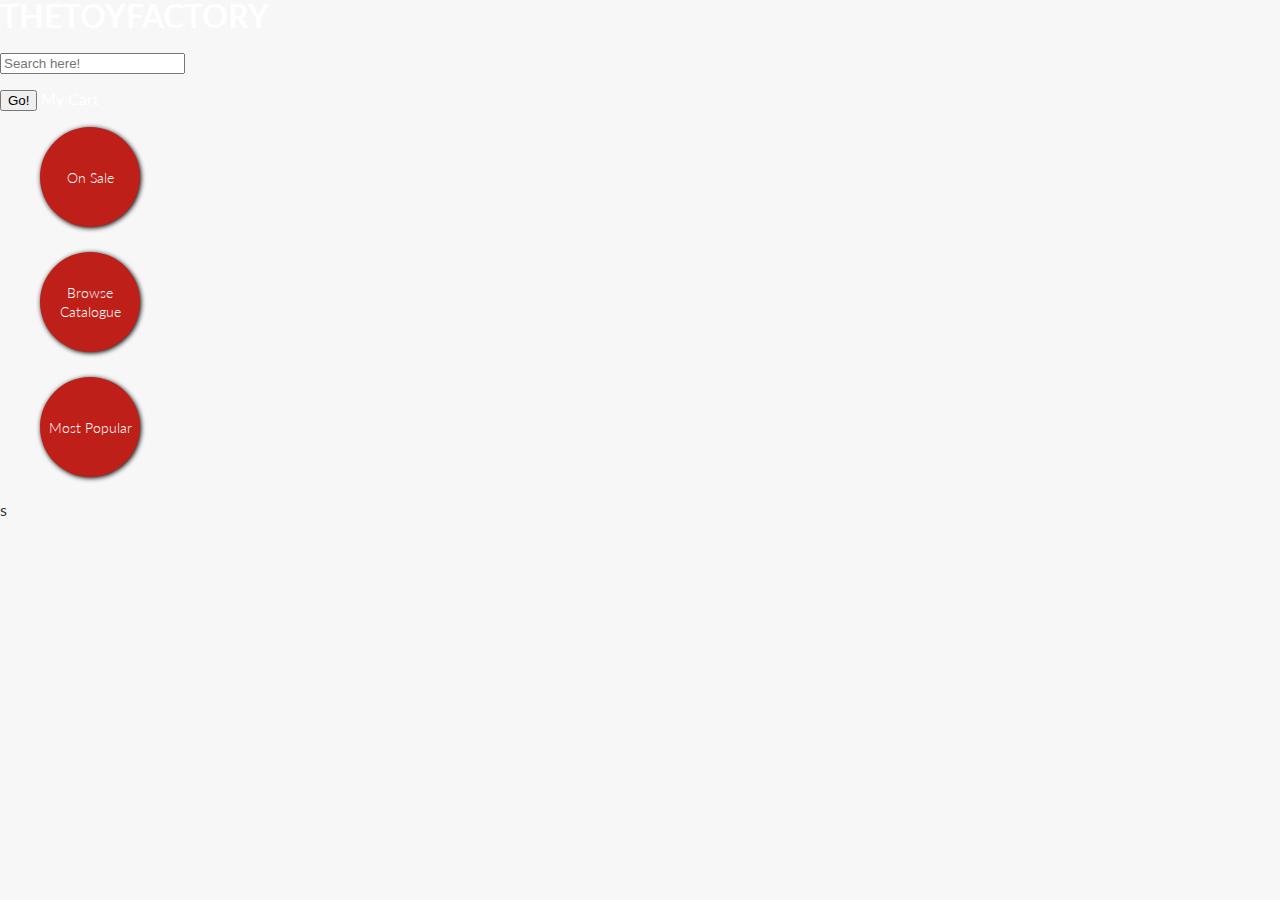
<file: productlist/index.html>
<html>
	<head>
		<title>The Toy Factory</title>
		<link rel="stylesheet" href="style.css" title="style" type="text/css" media="screen" charset="utf-8">
		<link rel="stylesheet" href="buttonstyle.css" title="style" type="text/css" media="screen" charset="utf-8">
		<link href='http://fonts.googleapis.com/css?family=Lato:300,400,700,900|Arvo:700' rel='stylesheet' type='text/css'>
		<script src="http://ajax.googleapis.com/ajax/libs/jquery/1.10.1/jquery.min.js" charset="utf-8"></script>
	


		
	</head>
	<body>
		<header>
			<h1 id="homelink"><a href="#">THETOYFACTORY</a></h1>
		</header>
		<!--===================================Search Bar Form=================================-->
		<form action ="Search Here!">
			<input type ="text" name ="searchbox" placeholder ="Search here!"><br>
		</form>


		<!--===================================Search Button===================================-->
		<button id="searchbutton" type="button">Go!</button>


		<!--===================================Search Button===================================-->
	
		<a id="cart" href ="#">My Cart</a>

		<!--===================================Nav bare and buttons============================-->

		<nav class="buttons">
			<ul class="homecolumn">
				<!-- Insert button links or ways to deal with it -->
				<!--On sale (new page) -->
				<li class="homebuttons"><a href = "#" class="center">On Sale</a></li>
				<!-- Catalogue (shows catagory buttons in grid) -->
				<li class="homebuttons"><a href = "#" class="center" >Browse Catalogue</a>
					<ul>
						<!-- AGE -->
						<li class="subbutton"><a href ="#">New Born</a></li>
						<li class="subbutton"><a href ="#">Age 1-2</a></li>
						<li class="subbutton"><a href ="#">Age 3-4</a></li>
						<li class="subbutton"><a href ="#">Age 5-8</a></li>
						<li class="subbutton"><a href ="#">Age 9-12</a></li>
						<li class="subbutton"><a href ="#">Age 13+</a></li>
						
						<!-- Brand -->						
						<li class="subbutton"><a href ="#">Disney</a></li>
						<li class="subbutton"><a href ="#">Hasbro</a></li>
						<li class="subbutton"><a href ="#">Mattel</a></li>
						<li class="subbutton"><a href ="#">Lego</a></li>
						<li class="subbutton"><a href ="#">Import</a></li>
						<li class="subbutton"><a href ="#">The Toy Factory</a></li>
					
						<!-- Catagory -->
						<li class="subbutton"><a href ="#">Electronics</a></li>
						<li class="subbutton"><a href ="#">Sports</a></li>
						<li class="subbutton"><a href ="#">Board Games</a></li>
						<li class="subbutton"><a href ="#">Collectibles</a></li>
					</ul>
				</li>
				<!-- Most popular(new page)-->
				<li class="homebuttons"><a href = "#" class="center" >Most Popular</a></li>
			</ul>
		</nav>

		<section id="featured">
s
		</section>
		
	</body>
</html>
</file>
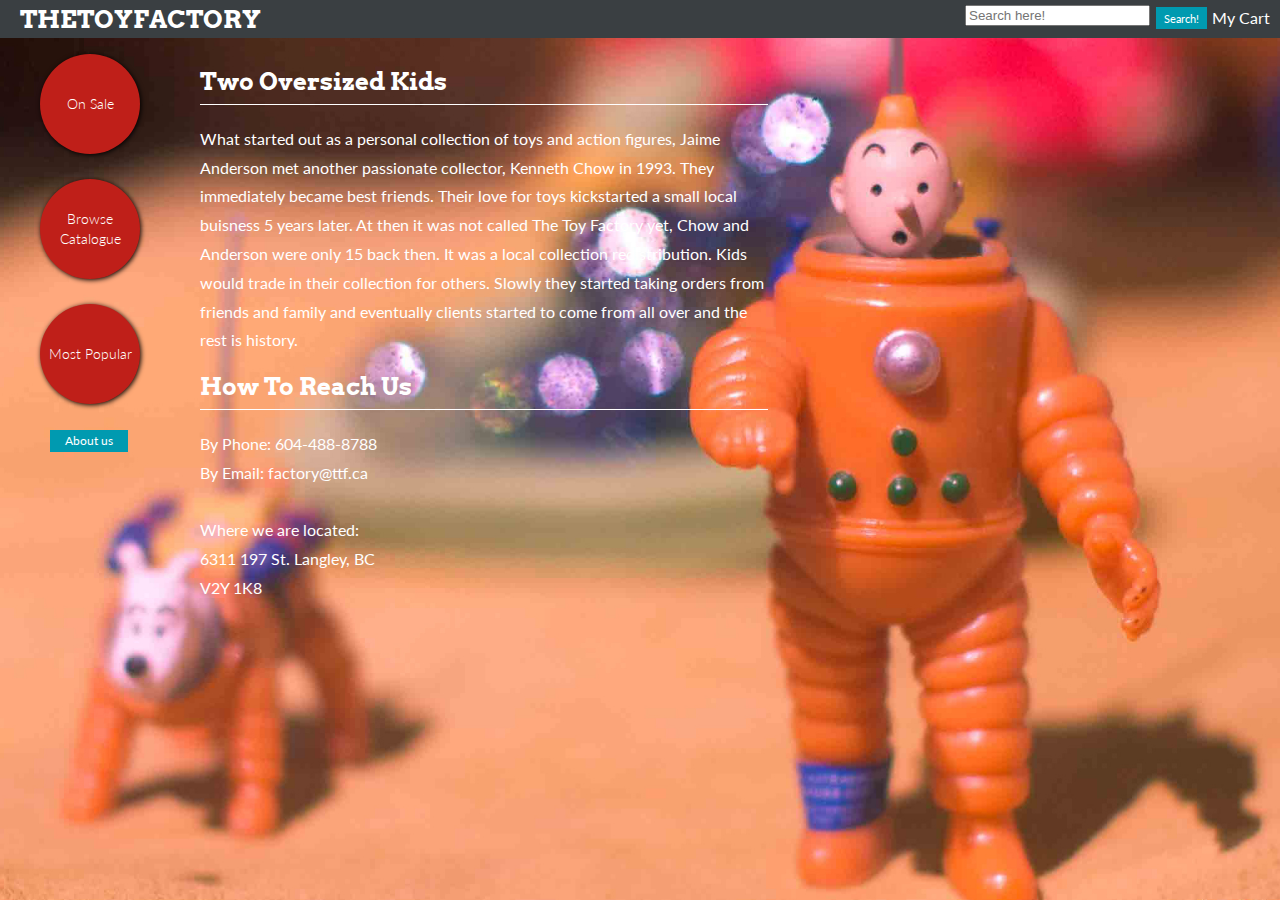
<file: aboutpage/aboutus.html>
<!DOCTYPE html>


<html>
	<head>
		<title>About Us - The Toy Factory</title>
		<meta http-equiv="Content-Type" content="text/html; charset=UTF-8"/>
		<meta name ="viewport" content="width=device-width">
		<link rel="stylesheet" href="style.css" title="style" type="text/css" media="screen" >
		<link rel="stylesheet" href="topbar.css" title="style" type="text/css" media="screen" >
		<link rel="stylesheet" href="buttonstyle.css" title="style" type="text/css" media="screen">
		<link href='http://fonts.googleapis.com/css?family=Lato:300,400,700,900|Arvo:700' rel='stylesheet' type='text/css'>
		<script src="http://ajax.googleapis.com/ajax/libs/jquery/1.10.1/jquery.min.js" charset="utf-8"></script>
	

		
	</head>
	<body>
		<header>
			<h1 id="homelink"><a href="../index.html">THETOYFACTORY</a></h1>
		</header>
		<!--===================================Search Bar Form=================================-->
		<form action ="search">
			<input type ="text" name ="searchbox" placeholder ="Search here!"><br>
		</form>


		<!--===================================Search Button===================================-->
		<a id= "searchButton" href="../productlist/productlist.html">Search!</a>

		<!--===================================Search Button===================================-->
	
		<a id="cart" href ="../cart/cart.html">My Cart</a>

		<!--===================================Nav bare and buttons============================-->

		<nav class="buttons">
			<ul class="homecolumn">
				<!-- Insert button links or ways to deal with it -->
				<!--On sale (new page) -->
				<li class="homebuttons"><a href = "../productlist/productlist.html" class="center">On Sale</a></li>
				<!-- Catalogue (shows catagory buttons in grid) -->
				<li class="homebuttons"><a href = "#" class="center">Browse Catalogue</a>
					<ul>
						<!-- AGE -->
						<li class="subbutton"><a href ="../productlist/productlist.html">New Born</a></li>
						<li class="subbutton"><a href ="../productlist/productlist.html">Age 1-2</a></li>
						<li class="subbutton"><a href ="../productlist/productlist.html">Age 3-4</a></li>
						<li class="subbutton"><a href ="../productlist/productlist.html" >Age 5-8</a></li>
						<li class="subbutton"><a href ="../productlist/productlist.html">Age 9-12</a></li>
						<li class="subbutton"><a href ="../productlist/productlist.html" >Age 13+</a></li>
						
						<!-- Brand -->						
						<li class="subbutton"><a href ="../productlist/productlist.html">Disney</a></li>
						<li class="subbutton"><a href ="../productlist/productlist.html">Hasbro</a></li>
						<li class="subbutton"><a href ="../productlist/productlist.html">Mattel</a></li>
						<li class="subbutton"><a href ="../productlist/productlist.html">Lego</a></li>
						<li class="subbutton"><a href ="../productlist/productlist.html">Import</a></li>
						<li class="subbutton"><a href ="../productlist/productlist.html">The Toy Factory</a></li>
					
						<!-- Catagory -->
						<li class="subbutton"><a href ="../productlist/productlist.html">Electronics</a></li>
						<li class="subbutton"><a href ="../productlist/productlist.html">Sports</a></li>
						<li class="subbutton"><a href ="../productlist/productlist.html">Board Games</a></li>
						<li class="subbutton"><a href ="../productlist/productlist.html">Collectibles</a></li>
					</ul>
				</li>
				<!-- Most popular(new page)-->
				<li class="homebuttons"><a href = "../productlist/productlist.html" class="center" >Most Popular</a></li>
			</ul>
		</nav>

		<!--===================================About us text=================================-->

		<section id="abouttext">
			<h2 class = "title">Two Oversized Kids</h2>
			<p>What started out as a personal collection of toys and action figures, Jaime Anderson met another passionate collector, Kenneth Chow in 1993. They immediately became best friends. Their love for toys kickstarted a small local buisness 5 years later. At then it was not called The Toy Factory yet, Chow and Anderson were only 15 back then. It was a local collection redistribution. Kids would trade in their collection for others. Slowly they started taking orders from friends and family and eventually clients started to come from all over and the rest is history.
			</p>

			<h2 class="title">How To Reach Us</h2>
			<p>By Phone: 604-488-8788<br>
			By Email: factory@ttf.ca<br><br>
			Where we are located: <br> 6311 197 St. Langley, BC<br>
			V2Y 1K8
			</p>
		</section>

		<!--===================================About us page link============================-->
		<section id="about">
			<a href="">About us</a>
		</section>

	<section id="wrapper">
			<section id="canvas"></section>
		</section>



	</body>
</html>
</file>
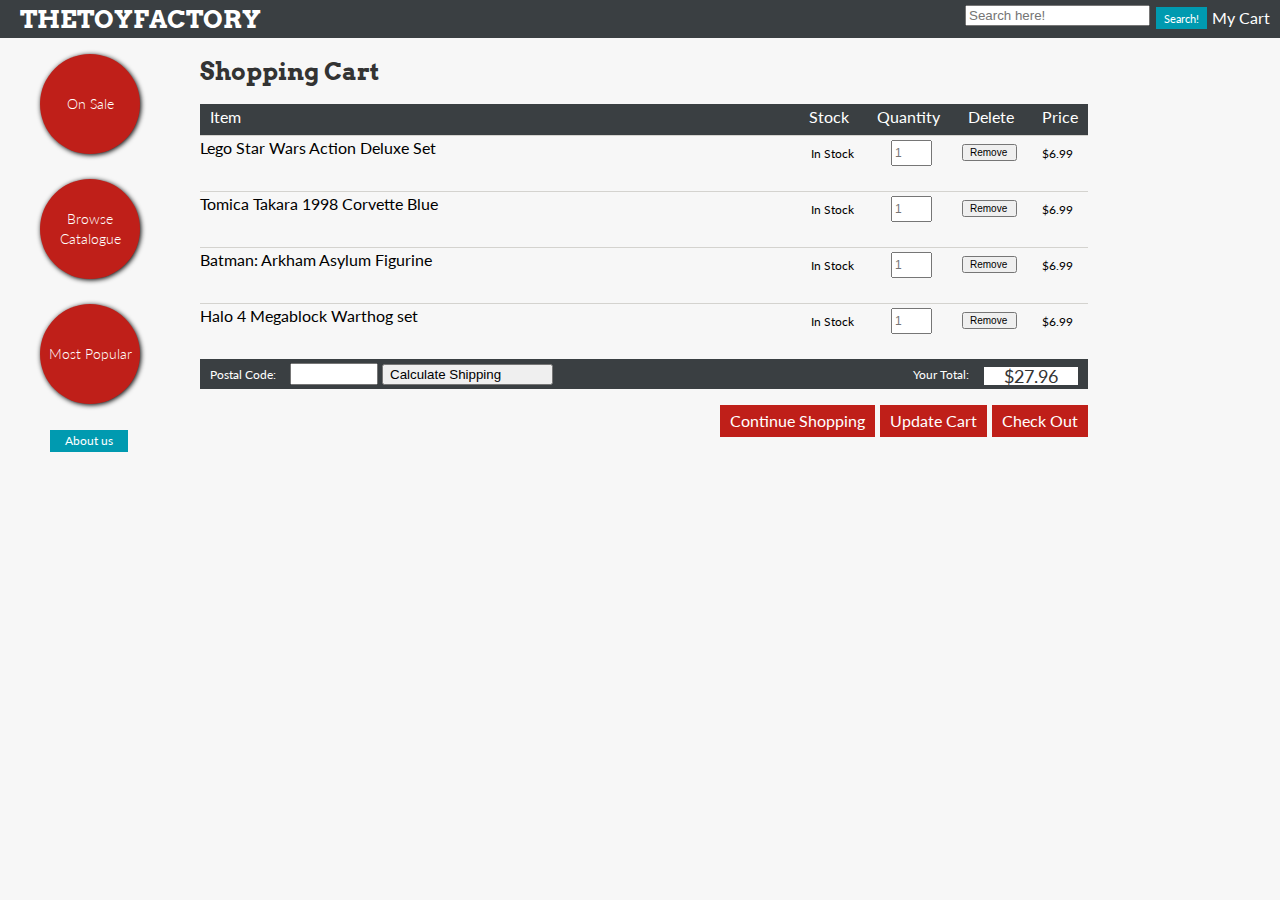
<file: cart/cart.html>
<!DOCTYPE html>


<html>
	<head>
		<title>My Cart - The Toy Factory </title>
		<meta http-equiv="Content-Type" content="text/html; charset=UTF-8"/>
		<meta name ="viewport" content="width=device-width">
		<link rel="stylesheet" href="style.css" title="style" type="text/css" media="screen" >
		<link rel="stylesheet" href="topbar.css" title="style" type="text/css" media="screen" >

		<link rel="stylesheet" href="buttonstyle.css" title="style" type="text/css" media="screen">
		<link href='http://fonts.googleapis.com/css?family=Lato:300,400,700,900|Arvo:700' rel='stylesheet' type='text/css'>
		<script src="http://ajax.googleapis.com/ajax/libs/jquery/1.10.1/jquery.min.js" charset="utf-8"></script>
		


		
	</head>
	<body>
		<header>
			<h1 id="homelink"><a href="../index.html">THETOYFACTORY</a></h1>
		</header>
		<!--===================================Search Bar Form=================================-->
		<form action ="Search">
			<input type ="text" name ="searchbox" placeholder ="Search here!"><br>
		</form>


		<!--===================================Search Button===================================-->
		<a id= "searchButton" href="../productlist/productlist.html">Search!</a>


		<!--===================================Cart Button===================================-->
	
		<a id="cart" href ="../cart/cart.html">My Cart</a>

		<!--===================================Nav bare and buttons============================-->

		<nav class="buttons">
			<ul class="homecolumn">
				<!-- Insert button links or ways to deal with it -->
				<!--On sale (new page) -->
				<li class="homebuttons"><a href = "../productlist/productlist.html" class="center">On Sale</a></li>
				<!-- Catalogue (shows catagory buttons in grid) -->
				<li class="homebuttons"><a href = "../productlist/productlist.html" class="center" >Browse Catalogue</a>
					<ul>
						<!-- AGE -->
						<li class="subbutton"><a href ="../productlist/productlist.html">New Born</a></li>
						<li class="subbutton"><a href ="../productlist/productlist.html">Age 1-2</a></li>
						<li class="subbutton"><a href ="../productlist/productlist.html">Age 3-4</a></li>
						<li class="subbutton"><a href ="../productlist/productlist.html">Age 5-8</a></li>
						<li class="subbutton"><a href ="../productlist/productlist.html">Age 9-12</a></li>
						<li class="subbutton"><a href ="../productlist/productlist.html">Age 13+</a></li>
						
						<!-- Brand -->						
						<li class="subbutton"><a href ="../productlist/productlist.html">Disney</a></li>
						<li class="subbutton"><a href ="../productlist/productlist.html">Hasbro</a></li>
						<li class="subbutton"><a href ="../productlist/productlist.html">Mattel</a></li>
						<li class="subbutton"><a href ="../productlist/productlist.html">Lego</a></li>
						<li class="subbutton"><a href ="../productlist/productlist.html">Import</a></li>
						<li class="subbutton"><a href ="../productlist/productlist.html">The Toy Factory</a></li>
					
						<!-- Catagory -->
						<li class="subbutton"><a href ="../productlist/productlist.html">Electronics</a></li>
						<li class="subbutton"><a href ="../productlist/productlist.html">Sports</a></li>
						<li class="subbutton"><a href ="../productlist/productlist.html">Board Games</a></li>
						<li class="subbutton"><a href ="../productlist/productlist.html">Collectibles</a></li>
					</ul>
				</li>
				<!-- Most popular(new page)-->
				<li class="homebuttons"><a href = "../productlist/productlist.html" class="center" >Most Popular</a></li>
			</ul>
		</nav>




		<section id="cartColumn">
			<h2>Shopping Cart</h2>
			<div id="category">
				<span id="item">Item</span>
				<span id="price">Price</span>
				<span id="delete">Delete</span>
				<span id="qty">Quantity</span>
				<span id="stock">Stock</span>			
			</div>

			<ul id="incart">
				<li class= "cartitem"><a href ="../product/product.html"><span class="productlink">Lego Star Wars Action Deluxe Set</span></a>
					<span class="cost">$6.99</span>
					<button class="removefromcart" type="button">Remove</button>
					<input class="qtybox" type="number" name="qbox" placeholder="1" min="1" >
					<span class="stock">In Stock</span>		
				</li>

				<li class= "cartitem"><a href ="../product/product.html"><span class="productlink">Tomica Takara 1998 Corvette Blue</span></a>
					<span class="cost">$6.99</span>
					<button class="removefromcart" type="button">Remove</button>
					<input class="qtybox" type="number" name="qbox" placeholder="1" min="1" >
					<span class="stock">In Stock</span>		
				</li>

				<li class= "cartitem"><a href ="../product/product.html"> <span class="productlink">Batman: Arkham Asylum Figurine</span></a>
					<span class="cost">$6.99</span>
					<button class="removefromcart" type="button">Remove</button>
					<input class="qtybox" type="number" name="qbox" placeholder="1" min="1" >
					<span class="stock">In Stock</span>		
				</li>

					<li class= "cartitem"><a href ="../product/product.html"><span class="productlink">Halo 4 Megablock Warthog set</span></a>
					<span class="cost">$6.99</span>
					<button class="removefromcart" type="button">Remove</button>
					<input class="qtybox" type="number" name="qbox" placeholder="1" min="1" >
					<span class="stock">In Stock</span>		
				</li>

				

			</ul>

			<section id="shipping">
					<div id="shippingbg">
						<span class="postal">Postal Code:</span>
						<input class="postalentry" type="text" name="areacode" maxlength="6">
						<button id="calculate" type="button">Calculate Shipping</button>
						<span class="totalprice">$27.96</span>	
						<span class="total">Your Total: </span>
					</div>
			</section>


		<section id="optionsColumn">
			<ul class="extrabuttons">
				<li class="optionbuttons"><a href="../Transactionspage/Transaction.html">Check Out</a></li>
				<li class="optionbuttons"><a href="./cart.html">Update Cart</a></li>
				<li class="optionbuttons"><a href="../product/product.html">Continue Shopping</a></li>
			</ul>

		</section>

		</section>
			

		<section id="about">
			<a href="../aboutpage/aboutus.html">About us</a>
		</section>
		
	</body>
</html>
</file>
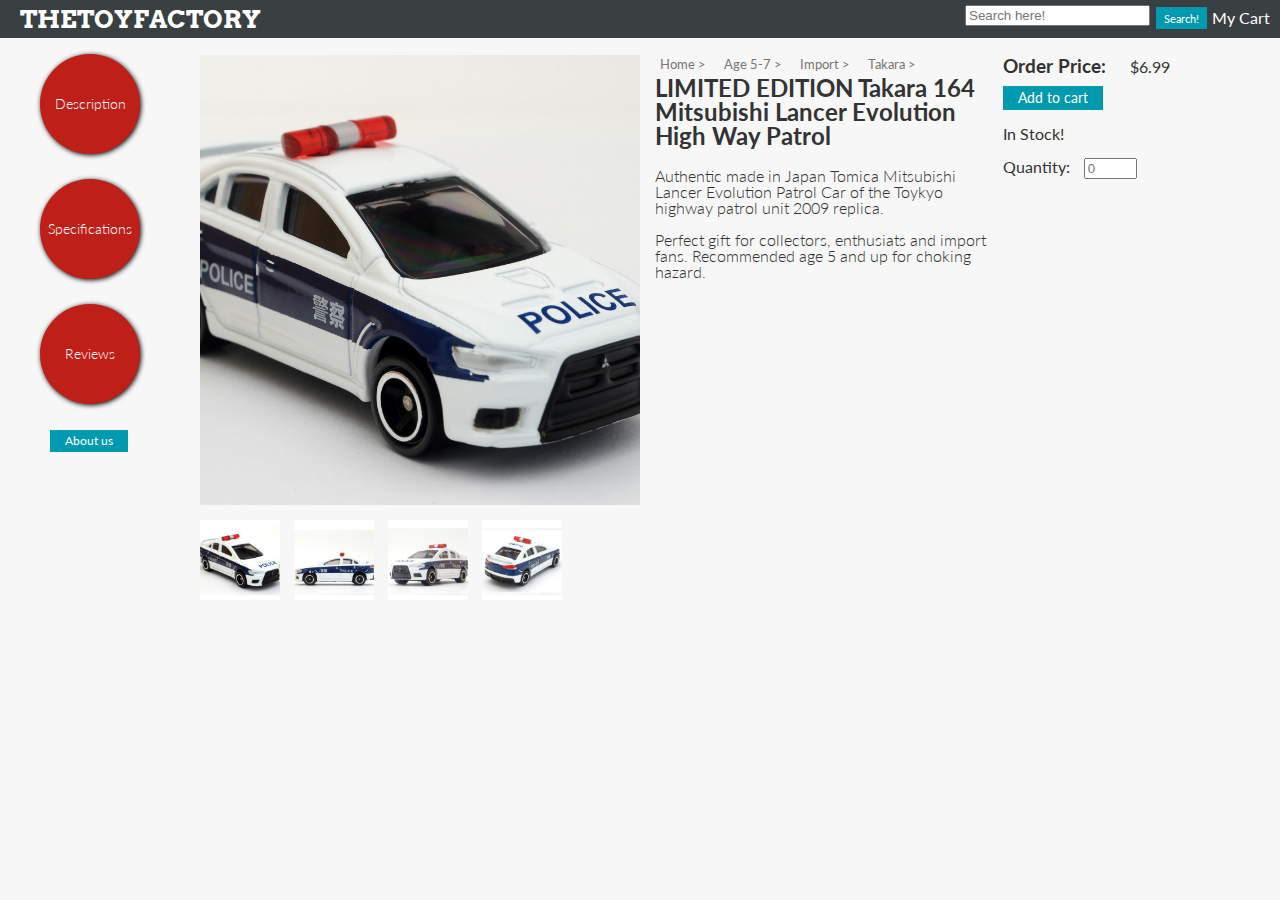
<file: product/product.html>
<!DOCTYPE html>


<html>
	<head>
		<title>LIMITED EDITION Takara 164 Mitsubishi Lancer Evolution High Way Patrol -The Toy Factory</title>

		<meta http-equiv="Content-Type" content="text/html; charset=UTF-8"/>
		<meta name ="viewport" content="width=device-width">
		<link rel="stylesheet" href="productstyle.css" title="style" type="text/css" media="screen">
		<link rel="stylesheet" href="topbar.css" title="style" type="text/css" media="screen">
		<link rel="stylesheet" href="buttonstyle.css" title="style" type="text/css" media="screen">
		<link rel="stylesheet" href="cellphone.css" title="style" type="text/css" media="screen">
		<link href='http://fonts.googleapis.com/css?family=Lato:300,400,700,900|Arvo:700' rel='stylesheet' type='text/css'>
		<script src="http://ajax.googleapis.com/ajax/libs/jquery/1.10.1/jquery.min.js" charset="utf-8"></script>
		<script src="toyfactory.js" charset="utf-8"></script>


		
	</head>
	<body>
		<header>
			<h1 id="homelink"><a href="../index.html">THETOYFACTORY</a></h1>
		</header>
		<!--===================================Search Bar Form=================================-->
		<form action ="search">
			<input type ="text" name ="searchbox" placeholder ="Search here!"><br>
		</form>

		<!--===================================Search Button===================================-->
		<a id= "searchButton" href="../productlist/productlist.html">Search!</a>



		<!--===================================Cart Button===================================-->
		<a id="cart" href ="../cart/cart.html">My Cart</a>


		

		<!--===================================Nav bare and buttons============================-->

		<nav class="buttons">
			<ul class="homecolumn">
				<li class="homebuttons"><a href = "#" class="center">Description</a></li>
				<li class="homebuttons"><a href = "#" class="center">Specifications</a></li>
				<li class="homebuttons"><a href = "./feedback/feedback.html" class="center" >Reviews</a></li>
			</ul>
		</nav>


		<!--===================================Images for products============================-->
		<div id="imageview">
			<section id="large"></section>
			<section class="thumbs">				
				<img class="change1" src="../img/thumb1.jpg" alt="#">
				<img class="change2" src="../img/thumb2.jpg" alt="#">
				<img class="change3" src="../img/thumb3.jpg" alt="#">
				<img class="change4" src="../img/thumb4.jpg" alt="#">
			</section>
		</div>


		<!--===================================Text Column============================-->
		<div class="textcolumn">
		
		<!--===================================Bread Crumbs============================-->
			<div id="crumbcontainer">
				<a class ="breadcrumbs" href ="../productlist/productlist.html" >Home > </a>
				<a class ="breadcrumbs" href ="../productlist/productlist.html">Age 5-7 > </a>
				<a class ="breadcrumbs" href ="../productlist/productlist.html">Import > </a>
				<a class ="breadcrumbs" href ="../productlist/productlist.html">Takara > </a>

			</div>
			<!--===================================Header================================-->
			<h2>LIMITED EDITION Takara 164 Mitsubishi Lancer Evolution High Way Patrol</h2>
			<!--===================================Text================================-->
			<p id="description">Authentic made in Japan Tomica Mitsubishi Lancer Evolution Patrol Car of the Toykyo highway patrol unit 2009 replica.
			<br>
			<br>
			Perfect gift for collectors, enthusiats and import fans. Recommended age 5 and up for choking hazard.</p>

		</div>


		<!--===================================Buy Column================================-->
		<div class="purchasecolumn">
			<h3 id="orderprice">Order Price:</h3>
			<p id="price">$6.99</p>
			<a id = "atc" href="../cart/cart.html">Add to cart</a>
			<p id="stock">In Stock!</p>
			<p id="quantity">Quantity:</p>
			<input id="orderqty" type="number" name="qbox" placeholder="0" min="0">
		</div>


		<!--===================================about us link================================-->
		<section id="about">
			<a href="../aboutpage/aboutus.html">About us</a>
		</section>
	</body>
</html>
</file>
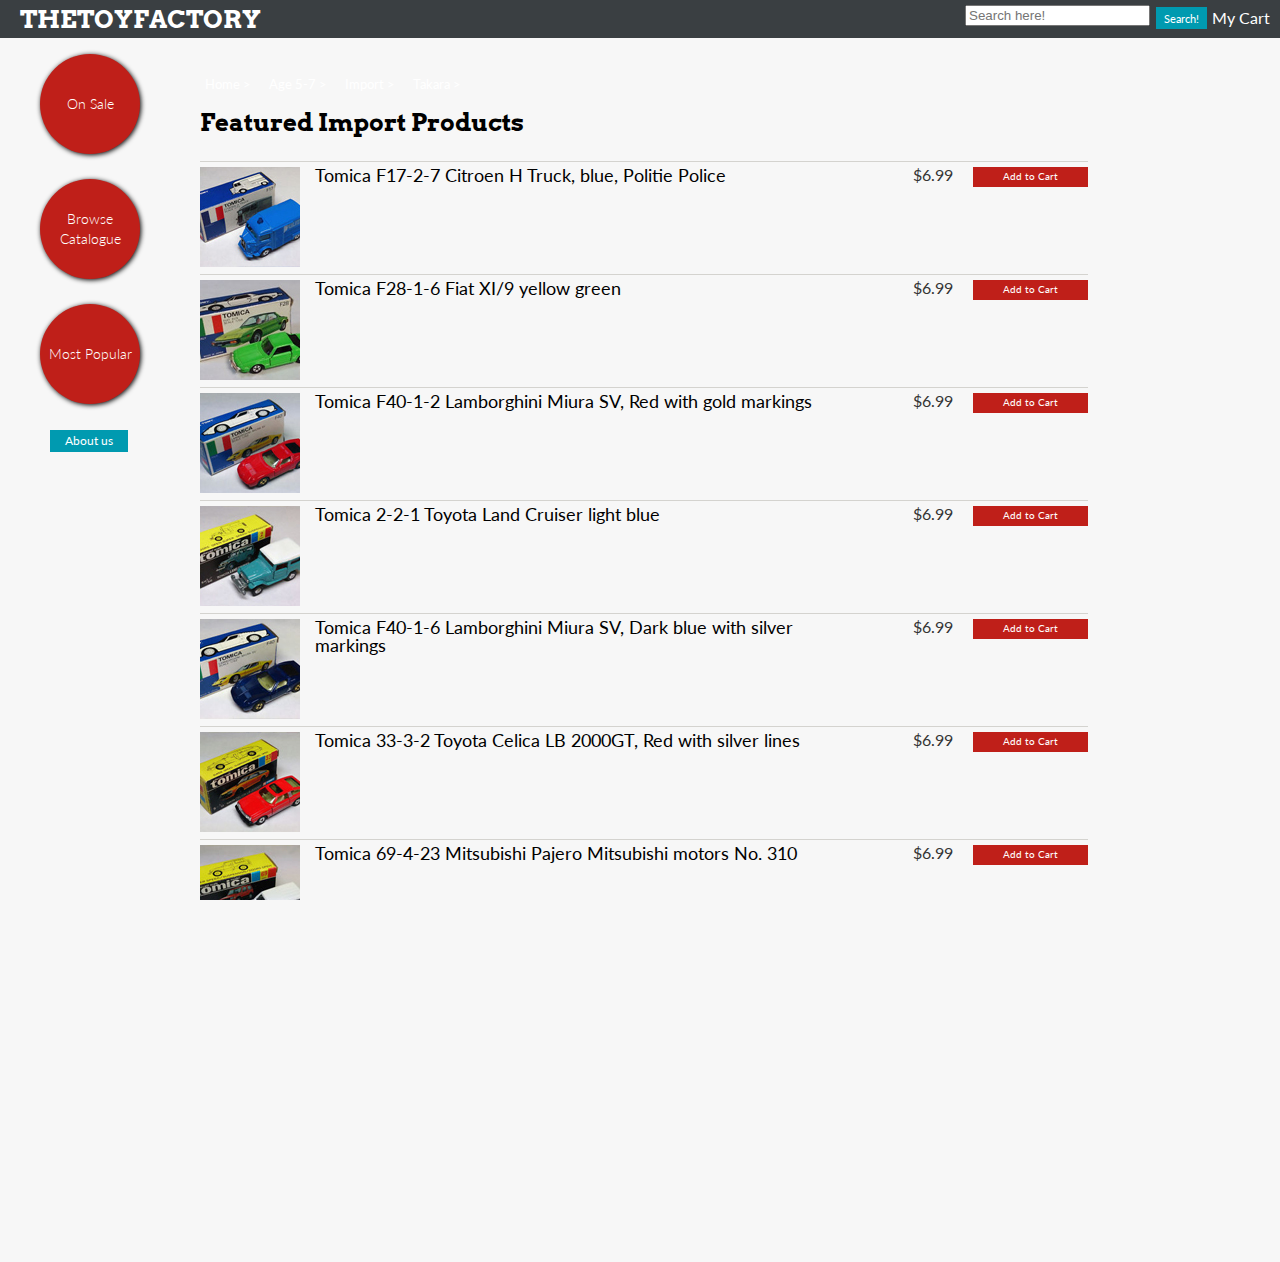
<file: productlist/productlist.html>
<!DOCTYPE html>

<html>
	<head>
		<title>The Toy Factory</title>
		<meta http-equiv="Content-Type" content="text/html; charset=UTF-8"/>
		<meta name ="viewport" content="width=device-width">
		<link rel="stylesheet" href="style.css" title="style" type="text/css" media="screen" >
		<link rel="stylesheet" href="topbar.css" title="style" type="text/css" media="screen" >
		<link rel="stylesheet" href="buttonstyle.css" title="style" type="text/css" media="screen">
		<link href='http://fonts.googleapis.com/css?family=Lato:300,400,700,900|Arvo:700' rel='stylesheet' type='text/css'>
		<script src="http://ajax.googleapis.com/ajax/libs/jquery/1.10.1/jquery.min.js" charset="utf-8"></script>
	


		
	</head>
	<body>
		<header>
			<h1 id="homelink"><a href="../index.html">THETOYFACTORY</a></h1>
		</header>
		<!--===================================Search Bar Form=================================-->
		<form action ="Search">
			<input type ="text" name ="searchbox" placeholder ="Search here!"><br>
		</form>


		<!--===================================Search Button===================================-->
		<a id= "searchButton" href="../productlist/productlist.html">Search!</a>


		<!--===================================Search Button===================================-->
	
		<a id="cart" href ="../cart/cart.html">My Cart</a>

		<!--===================================Nav bare and buttons============================-->

		<nav class="buttons">
			<ul class="homecolumn">
				<!-- Insert button links or ways to deal with it -->
				<!--On sale (new page) -->
				<li class="homebuttons"><a href = "../productlist/productlist.html" class="center">On Sale</a></li>
				<!-- Catalogue (shows catagory buttons in grid) -->
				<li class="homebuttons"><a href = "../productlist/productlist.html" class="center" >Browse Catalogue</a>
					<ul>
						<!-- AGE -->
						<li class="subbutton"><a href ="../productlist/productlist.html">New Born</a></li>
						<li class="subbutton"><a href ="../productlist/productlist.html">Age 1-2</a></li>
						<li class="subbutton"><a href ="../productlist/productlist.html">Age 3-4</a></li>
						<li class="subbutton"><a href ="../productlist/productlist.html">Age 5-8</a></li>
						<li class="subbutton"><a href ="../productlist/productlist.html">Age 9-12</a></li>
						<li class="subbutton"><a href ="../productlist/productlist.html">Age 13+</a></li>
						
						<!-- Brand -->						
						<li class="subbutton"><a href ="../productlist/productlist.html">Disney</a></li>
						<li class="subbutton"><a href ="../productlist/productlist.html">Hasbro</a></li>
						<li class="subbutton"><a href ="../productlist/productlist.html">Mattel</a></li>
						<li class="subbutton"><a href ="../productlist/productlist.html">Lego</a></li>
						<li class="subbutton"><a href ="../productlist/productlist.html">Import</a></li>
						<li class="subbutton"><a href ="../productlist/productlist.html">The Toy Factory</a></li>
					
						<!-- Catagory -->
						<li class="subbutton"><a href ="../productlist/productlist.html">Electronics</a></li>
						<li class="subbutton"><a href ="../productlist/productlist.html">Sports</a></li>
						<li class="subbutton"><a href ="../productlist/productlist.html">Board Games</a></li>
						<li class="subbutton"><a href ="../productlist/productlist.html">Collectibles</a></li>
					</ul>
				</li>
				<!-- Most popular(new page)-->
				<li class="homebuttons"><a href = "../productlist/productlist.html" class="center" >Most Popular</a></li>
			</ul>
		</nav>

		<section id="featuredColumn">

			<div id="crumbcontainer">
				<a class ="breadcrumbs" href ="../productlist/productlist.html">Home > </a>
				<a class ="breadcrumbs" href ="../productlist/productlist.html">Age 5-7 > </a>
				<a class ="breadcrumbs" href ="../productlist/productlist.html">Import > </a>
				<a class ="breadcrumbs" href ="../productlist/productlist.html">Takara > </a>
			</div>

			<h2 id="title">Featured Import Products</h2>

			<ul id="productlist">
				<li class = "product">
					<img class="thumb" src="../img/listhumbs/1.jpg" alt="#">
					<a href="../product/product.html"><span class="featureditems">Tomica F17-2-7 Citroen H Truck, blue, Politie Police</span></a>
					<a href="../cart/cart.html"  class="atc">Add to Cart</a>
					<span class="price">$6.99</span>
					
				</li>

				<li class = "product">
					<img class="thumb" src="../img/listhumbs/2.jpg" alt="#">
					<a href="../product/product.html"><span class="featureditems">Tomica F28-1-6 Fiat XI/9 yellow green</span></a>
					<a href="../cart/cart.html"  class="atc">Add to Cart</a>
					<span class="price">$6.99</span>
					
				</li>

				<li class = "product">

					<img class="thumb" src="../img/listhumbs/3.jpg" alt="#">
					<a href="../product/product.html"><span class="featureditems">Tomica F40-1-2 Lamborghini Miura SV, Red with gold markings</span></a>
					<a href="../cart/cart.html"  class="atc">Add to Cart</a>
					<span class="price">$6.99</span>
					
				</li>

				<li class = "product">
					<img class="thumb" src="../img/listhumbs/4.jpg" alt="#">
					<a href="../product/product.html"><span class="featureditems">Tomica 2-2-1 Toyota Land Cruiser light blue</span></a>
					<a href="../cart/cart.html"  class="atc">Add to Cart</a>
					<span class="price">$6.99</span>
					
				</li>

				<li class = "product">
					<img class="thumb" src="../img/listhumbs/5.jpg" alt="#">
					<a href="../product/product.html"><span class="featureditems">Tomica F40-1-6 Lamborghini Miura SV, Dark blue with silver markings</span></a>
					<a href="../cart/cart.html"  class="atc">Add to Cart</a>
					<span class="price">$6.99</span>
					
				</li>

				<li class = "product">
					<img class="thumb" src="../img/listhumbs/6.jpg" alt="#">
					<a href="../product/product.html"><span class="featureditems">Tomica 33-3-2 Toyota Celica LB 2000GT, Red with silver lines</span></a>
					<a href="../cart/cart.html"  class="atc">Add to Cart</a>
					<span class="price">$6.99</span>
					
				</li>

				<li class = "product">
					<img class="thumb" src="../img/listhumbs/7.jpg" alt="#">
					<a href="../product/product.html"><span class="featureditems">Tomica 69-4-23 Mitsubishi Pajero Mitsubishi motors No. 310</span></a>
					<a href="../cart/cart.html"  class="atc">Add to Cart</a>
					<span class="price">$6.99</span>
					
				</li>

				<li class = "product">
					<img class="thumb" src="../img/listhumbs/8.jpg" alt="#">
					<a href="../product/product.html"><span class="featureditems">Genuine TAKARA TOMY TOMICA No.89 TOYOTA PRIUS</span></a>
					<a href="../cart/cart.html"  class="atc">Add to Cart</a>
					<span class="price">$6.99</span>
				</li>

				<li class = "product">
					<img class="thumb" src="../img/listhumbs/9.jpg" alt="#" >
					<a href="../product/product.html"><span class="featureditems">Tomica MITSUBISHI LANCER EVOLUTION X Police MIB!</span></a>
					<a href="../cart/cart.html"  class="atc">Add to Cart</a>
					<span class="price">$6.99</span>
				</li>
			</ul>


			<section id="pages">
				<span>Pages:</span>
				<a href="../productlist/productlist.html"><span class="pagenumbers">1</span></a>
				<a href="../productlist/productlist.html"><span class="pagenumbers">2</span></a>
				<a href="../productlist/productlist.html"><span class="pagenumbers">3</span></a>
				<a href="../productlist/productlist.html"><span class="pagenumbers">4</span></a>
				<a href="../productlist/productlist.html"><span class="pagenumbers">5</span></a>
				
		</section>
	</section>
		
		<section id="about">
			<a href="../aboutpage/aboutus.html">About us</a>
		</section>

	</body>
</html>
</file>
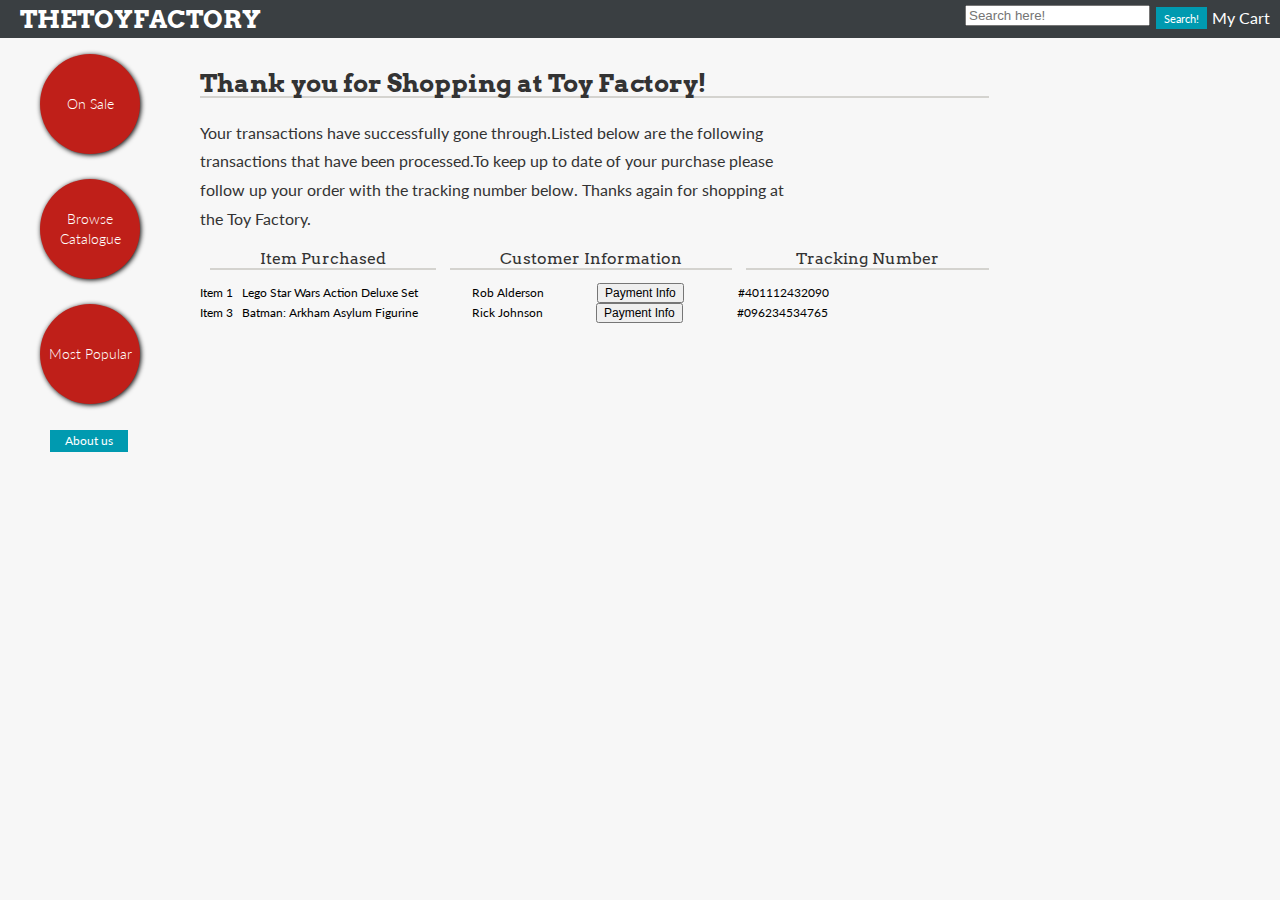
<file: Transactionspage/Transaction.html>
<!DOCTYPE html>


<html>
	<head>
		<title>Check Out- The Toy Factory </title>
		<meta http-equiv="Content-Type" content="text/html; charset=UTF-8"/>
		<meta name ="viewport" content="width=device-width">
		<link rel="stylesheet" href="style.css" title="style" type="text/css" media="screen" >
		<link rel="stylesheet" href="topbar.css" title="style" type="text/css" media="screen" >
		<link rel="stylesheet" href="buttonstyle.css" title="style" type="text/css" media="screen">
		<link href='http://fonts.googleapis.com/css?family=Lato:300,400,700,900|Arvo:700' rel='stylesheet' type='text/css'>
		<script src="http://ajax.googleapis.com/ajax/libs/jquery/1.10.1/jquery.min.js" charset="utf-8"></script>
		


		
	</head>
	<body>
		<header>
			<h1 id="homelink"><a href="../index.html">THETOYFACTORY</a></h1>
		</header>
		<!--===================================Search Bar Form=================================-->
		<form action ="Search">
			<input type ="text" name ="searchbox" placeholder ="Search here!"><br>
		</form>


		<!--===================================Search Button===================================-->
		<a id= "searchButton" href="../productlist/productlist.html">Search!</a>


		<!--===================================Cart Button===================================-->
	
		<a id="cart" href ="../cart/cart.html">My Cart</a>

		<!--===================================Nav bare and buttons============================-->

		<nav class="buttons">
			<ul class="homecolumn">
				<!-- Insert button links or ways to deal with it -->
				<!--On sale (new page) -->
				<li class="homebuttons"><a href = "../productlist/productlist.html" class="center">On Sale</a></li>
				<!-- Catalogue (shows catagory buttons in grid) -->
				<li class="homebuttons"><a href = "../productlist/productlist.html" class="center" >Browse Catalogue</a>
					<ul>
						<!-- AGE -->
						<li class="subbutton"><a href ="../productlist/productlist.html">New Born</a></li>
						<li class="subbutton"><a href ="../productlist/productlist.html">Age 1-2</a></li>
						<li class="subbutton"><a href ="../productlist/productlist.html">Age 3-4</a></li>
						<li class="subbutton"><a href ="../productlist/productlist.html">Age 5-8</a></li>
						<li class="subbutton"><a href ="../productlist/productlist.html">Age 9-12</a></li>
						<li class="subbutton"><a href ="../../productlist/productlist.html">Age 13+</a></li>
						
						<!-- Brand -->						
						<li class="subbutton"><a href ="../productlist/productlist.html">Disney</a></li>
						<li class="subbutton"><a href ="../productlist/productlist.html">Hasbro</a></li>
						<li class="subbutton"><a href ="../productlist/productlist.html">Mattel</a></li>
						<li class="subbutton"><a href ="../productlist/productlist.html">Lego</a></li>
						<li class="subbutton"><a href ="../productlist/productlist.html">Import</a></li>
						<li class="subbutton"><a href ="../productlist/productlist.html">The Toy Factory</a></li>
					
						<!-- Catagory -->
						<li class="subbutton"><a href ="../productlist/productlist.html">Electronics</a></li>
						<li class="subbutton"><a href ="../productlist/productlist.html">Sports</a></li>
						<li class="subbutton"><a href ="../productlist/productlist.html">Board Games</a></li>
						<li class="subbutton"><a href ="../productlist/productlist.html">Collectibles</a></li>
					</ul>
				</li>
				<!-- Most popular(new page)-->
				<li class="homebuttons"><a href = "../productlist/productlist.html" class="center" >Most Popular</a></li>
			</ul>
		</nav>

		<section class="invoicecolumn">

			<h2 id="ty"> Thank you for Shopping at Toy Factory!</h2>
			<p id="tytext"> Your transactions have successfully gone through.Listed below are the following transactions that have been processed.To keep up to date of your purchase please follow up your order with the tracking number below. Thanks again for shopping at the Toy Factory.</p>

				<div id="item">
					<span class="Final">Item Purchased</span>
					<span class="Final">Customer Information</span>
					<span class="Final">Tracking Number</span>
				</div>
			
			<ul id="boughtitems">
				<li class="items"><a id="link1" href ="../transactionspage/transaction.html" > Item 1</a>
					<span class="category">Lego Star Wars Action Deluxe Set</span>
					<span class="category"> Rob Alderson </span>
					<button class ="category" type="button">Payment Info</button>
					<span class="category">#401112432090</span>		
					</li>


				<li class="items"><a id="link2" href ="../transactionspage/transaction.html" > Item 3</a>
					<span class="category">Batman: Arkham Asylum Figurine</span>
					<span class="category"> Rick Johnson </span>
					<button class ="category" type="button">Payment Info</button>
					<span class="category">#096234534765</span>		
				</li>
			</ul>
		</section>

		<section id="about">
			<a href="../aboutpage/aboutus.html">About us</a>
		</section>

	</body>
</html>
</file>
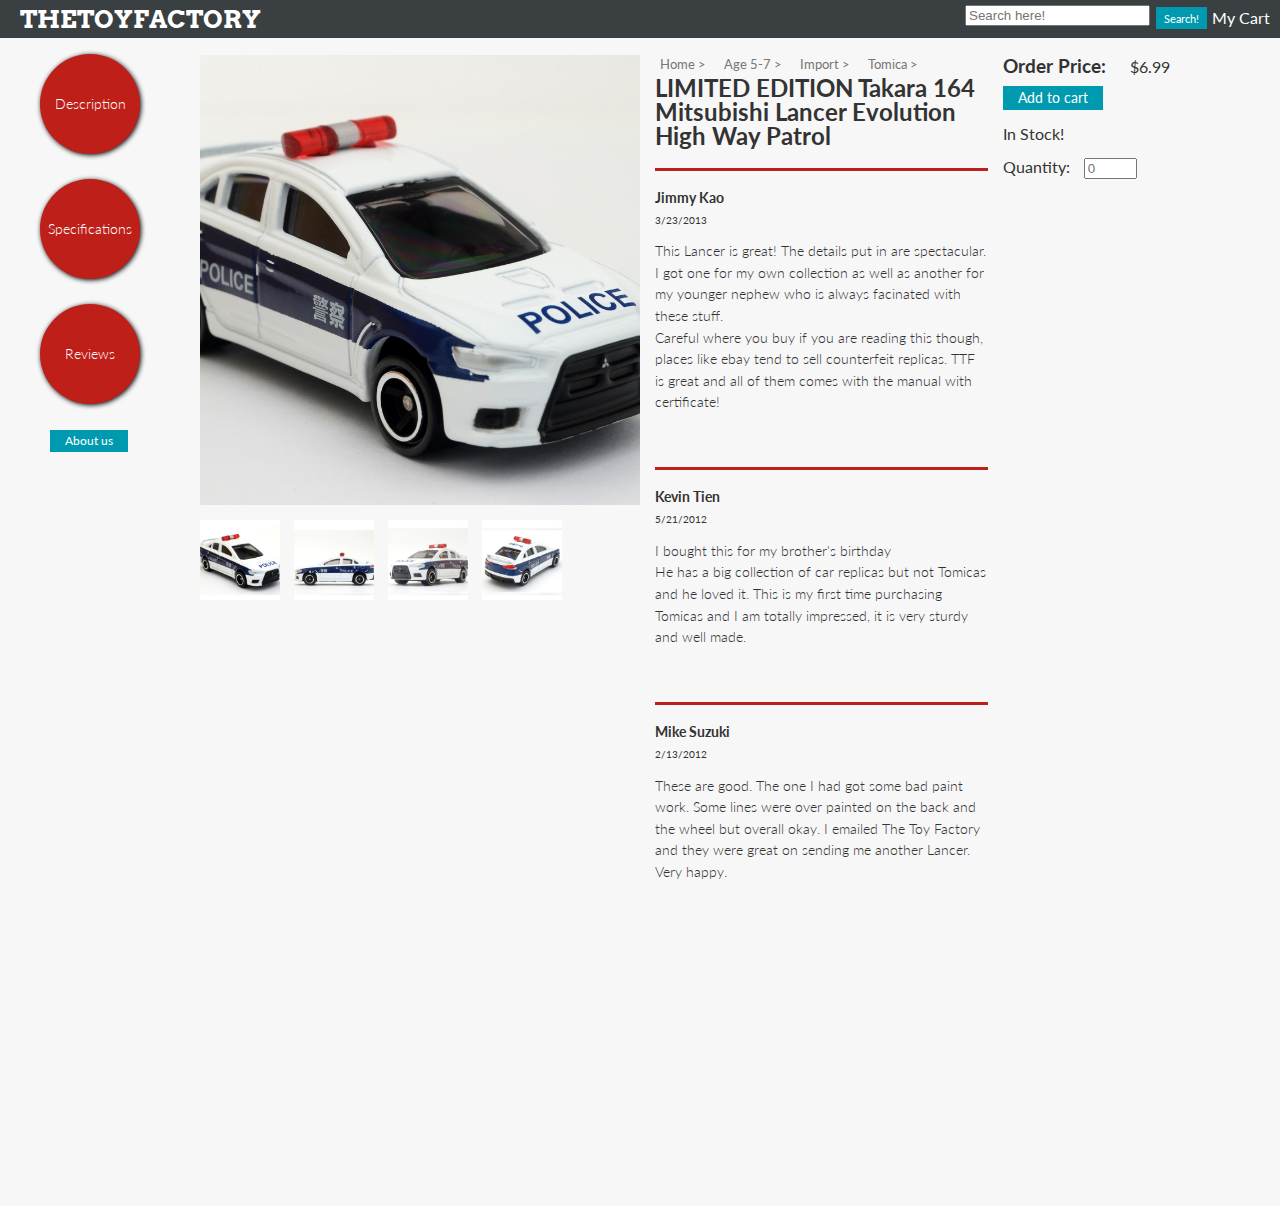
<file: product/feedback/feedback.html>
<!DOCTYPE html>


<html>
	<head>
		<title>LIMITED EDITION Takara 164 Mitsubishi Lancer Evolution High Way Patrol -The Toy Factory</title>

		<meta http-equiv="Content-Type" content="text/html; charset=UTF-8"/>
		<meta name ="viewport" content="width=device-width">
		<link rel="stylesheet" href="feedbackstyle.css" title="style" type="text/css" media="screen">
		<link rel="stylesheet" href="topbar.css" title="style" type="text/css" media="screen" >
		<link rel="stylesheet" href="buttonstyle.css" title="style" type="text/css" media="screen" >
		<link href='http://fonts.googleapis.com/css?family=Lato:300,400,700,900|Arvo:700' rel='stylesheet' type='text/css'>
		<script src="http://ajax.googleapis.com/ajax/libs/jquery/1.10.1/jquery.min.js" charset="utf-8"></script>
		<script src="toyfactory.js" charset="utf-8"></script>


		
	</head>
	<body>
		<header>
			<h1 id="homelink"><a href="../../index.html">THETOYFACTORY</a></h1>
		</header>
		<!--===================================Search Bar Form=================================-->
		<form action ="search">
			<input type ="text" name ="searchbox" placeholder ="Search here!"><br>
		</form>

		<!--===================================Search Button===================================-->
		<a id= "searchButton" href="../../productlist/productlist.html">Search!</a>



		<!--===================================Cart Button===================================-->
		<a id="cart" href ="../../cart/cart.html">My Cart</a>


		

		<!--===================================Nav bare and buttons============================-->

		<nav class="buttons">
			<ul class="homecolumn">
				<li class="homebuttons"><a href = "../product.html" class="center">Description</a></li>
				<li class="homebuttons"><a href = "#" class="center">Specifications</a></li>
				<li class="homebuttons"><a href = "#" class="center" >Reviews</a></li>
			</ul>
		</nav>


		<!--===================================Images for products============================-->
		<div id="imageview">
			<section id="large"></section>
			<section class="thumbs">				
				<img class="change1" src="../../img/thumb1.jpg" alt="#">
				<img class="change2" src="../../img/thumb2.jpg" alt="#">
				<img class="change3" src="../../img/thumb3.jpg" alt="#">
				<img class="change4" src="../../img/thumb4.jpg" alt="#">
			</section>
		</div>


		<!--===================================Text Column============================-->
		<div class="feedbackcolumn">
		
		<!--===================================Bread Crumbs============================-->
			<div id="crumbcontainer">
				<a class ="breadcrumbs" href ="../../productlist/productlist.html" >Home > </a>
				<a class ="breadcrumbs" href ="../../productlist/productlist.html">Age 5-7 > </a>
				<a class ="breadcrumbs" href ="../../productlist/productlist.html">Import > </a>
				<a class ="breadcrumbs" href ="../../productlist/productlist.html">Tomica > </a>

			</div>
		<!--===================================Header================================-->
			<h2>LIMITED EDITION Takara 164 Mitsubishi Lancer Evolution High Way Patrol</h2>
		<!--===================================Text================================-->
			<h3 class = "name">Jimmy Kao</h3>
			<span class = "date"> 3/23/2013 </span>

			<p class="feedback">This Lancer is great! The details put in are spectacular. I got one for my own collection as well as another for my younger nephew who is always facinated with these stuff. <br>

			Careful where you buy if you are reading this though, places like ebay tend to sell counterfeit replicas. TTF is great and all of them comes with the manual with certificate!
			</p>


			<h3 class = "name">Kevin Tien</h3>
			<span class = "date"> 5/21/2012 </span>

			<p class="feedback">I bought this for my brother's birthday <br>
			He has a big collection of car replicas but not Tomicas and he loved it. This is my first time purchasing Tomicas and I am totally impressed, it is very sturdy and well made.
			</p>

			<h3 class = "name">Mike Suzuki</h3>
			<span class = "date"> 2/13/2012 </span>

			<p class="feedback">These are good. The one I had got some bad paint work. Some lines were over painted on the back and the wheel but overall okay. I emailed The Toy Factory and they were great on sending me another Lancer. Very happy.
			</p>

			<div id="feedbacksection">
				<h3 id= "myfeedback">Got something to say?</h3>
				<input id="myname" type="text" name="Name" placeholder="Name"><br>
				<input id="myemail" type="text" name="Email" placeholder="E-Mail"><br>
				<br>
				<textarea id = "myrant" rows="6" placeholder="Rant here!"></textarea>
				<button type="button">Submit</button>
			</div>
		</div>


		<!--===================================Header================================-->
		<div class="purchasecolumn">

			<h3 id="orderprice">Order Price:</h3>
			<p id="price">$6.99</p>
			<a id = "atc" href="../../cart/cart.html">Add to cart</a>
			<p id="stock">In Stock!</p>
			<p id="quantity">Quantity:</p>
			<input id="orderqty" type="number" name="qbox" placeholder="0" min="0">
		</div>

		<section id="about">
			<a href="../../aboutpage/aboutus.html">About us</a>
		</section>

	</body>
</html>
</file>
<file: productlist/style.css>
html, body { font-size: 100%; height: 100%;overflow-x:hidden;}

body {
	font-family: "LATO";
	font-weight: normal;
	font-style: normal;
	line-height: 1;
	background: #F7F7F7;
	color: #333333;
	padding: 0;
	margin: 0;
	position: relative;

}

a, a:visited, a:hover, a:link{
	color:white;
	text-decoration: none;

}

h2{
	font-family:"Arvo";
	font-weight: bold;
	color:black;
	position:absolute;

}

#featuredColumn{
	top:55px;
	left:200px;
	right:15%;
	bottom:0px;
	position:absolute;
	z-index:2;
	
	}

#productlist{
	margin-top:70px;
	list-style-type: none;
	padding-left:0px;
}


.product{
	
	border-top: solid;
	border-color: #D4D3CF;
	border-width:1px;
	padding:5px 0px 5px 0px;
}

.price{
	font-family: "LATO";
	float:right;
	padding-right:20px;
}


.featureditems {
	display:inline;
	padding-right:200px;
	
	font-family: "LATO";
	color: black;
	font-size: 1.1em;
	max-width:500px;
}

.featureditems, .featureditems:visited{
	position:absolute;
	color: black;
}

	.featureditems:hover{
	
		color:blue;
	}

.thumb{
	padding-right:15px;
	position:relative;

	}

.atc, .atc:visited{
	font-size: 0.6em;
	padding:5px 30px 5px 30px;
	color:white;
	float:right;
	background-color: #BF1F19;
}

.atc:hover{
	background-color: #009AB0;
	color:white;
}

#pages{
	padding-bottom:50px;
	text-align: center;
	font-family: "LATO";
	font-size:1.1em;
}


	.pagenumbers{
		padding:5px 10px 5px 10px;
		font-family: "LATO";
		color:black;
		
	}

	.pagenumbers:visited{
		color:purple;
	}

	.pagenumbers:hover{
		background-color: #009AB0;
		color:white;
	}

#crumbcontainer{
	padding-top:20px;
}


.breadcrumbs{
	font-family: "LATO";
	font-size: 0.8em;
	color:#787875;
	padding:5px 10px 5px 5px;
}

	.breadcrumbs:visited{
		color:#787875;
	}
	.breadcrumbs:hover{
		background-color: #009AB0;
		color:white;
	}
	
#about{
	
	left:50px;
	padding: 5px 15px 5px 15px;
	font-size: 12px;
	background-color: #009AB0;
	position:absolute;
	top:430px;
}
</file>
<file: productlist/buttonstyle.css>
nav ul ul{
	
	position:absolute;
	left:130px;
	top:auto;
	width:80%;
	
	display: none;

	
}

	nav ul li:hover > ul {
		display:table-cell;
		z-index: 3;
		
	}


.homecolumn{

	z-index:3;
	
}


.homebuttons{
	
	font-family: "Lato"; 
	font-size:14px;
	font-weight: 300;
	text-align:center;
	text-decoration:none;
	color:#BF1F19;
	display:table;
	min-width: 100px;


	
	width:100px;
	height:100px;
	border-radius:50px;
	
	
	line-height:1.4em;	
	background:#BF1F19;
	margin-bottom: 25px;
	box-shadow: 1px 1px 5px black;

}

	.homebuttons:hover{
		
		text-decoration:none;
		background:#009AB0
	}

	.center{
		display:table-cell;
		vertical-align:middle;
		text-align:center;
	}



.subbutton{
	
	font-family: "Lato"; 
	font-size:14px;
	font-weight: 300;
	text-align:center;
	text-decoration:none;
	float:left;
	

	margin:0px 20px 20px 20px;
	

	display: inline-block;

	width:100px;
	height:100px;

	border-radius:50px;

		
	color:#BF1F19;
	line-height:100px;	
	background:#BF1F19;
	
	box-shadow: 1px 1px 4px black;
	
	

}

	.subbutton:hover{
		
		text-decoration:none;
		background:#009AB0;
	}
</file>
<file: aboutpage/style.css>
html, body { font-size: 100%; height: 100%;overflow-x:hidden;}

body {
	font-family: "LATO";
	font-weight: normal;
	font-style: normal;
	line-height: 1;
	background: #F7F7F7;
	color: #333333;
	padding: 0;
	margin: 0;
	position: relative;

}

a, a:visited, a:hover, a:link{
	color:white;
	text-decoration: none;

}



form{
	position:absolute;
	top:5px;
	z-index: 3;
	float:right;
	right:130px;
}



.buttons{
	position:relative;
	z-index: 3;
	top:0%;
	text-decoration: none;
	padding-right:100%;


}

#wrapper {
	top:37px;
	bottom:0;
	left:0;
	right:0;
	position:absolute;
}
	#canvas { 
		width: 100%;
		height: 100%;
		position: relative;
		background-color: #cde7f2;
		background-image: url('../img/about.jpg');
		background-position: center center;
		background-repeat: no-repeat;
		background-size: cover;
		z-index: 1;
	}

#abouttext{
	position:absolute;
	top:50px;
	left:200px;
	right:40%;
	z-index: 2;
	color:white;
}

#about{
	z-index: 10;
	left:50px;
	padding: 5px 15px 5px 15px;
	font-size: 12px;
	background-color: #009AB0;
	position:absolute;
	top:430px;
	z-index: 2;
}

p{
	font-family: "LATO";
	line-height: 1.8em;
	z-index: 2;
	color:white;
}

.title{
	padding-bottom: 10px;
	border-bottom:solid;
	border-width:1px;
	font-family: "ARVO";
}
</file>
<file: aboutpage/topbar.css>
header {
	width: 100%;
	height: 38px;
	background: #3A3F42;
	padding: 0 20px;
	position: relative;
	z-index: 2;
	text-decoration: none;
}

h1{
	font-family:"Arvo";
	color:white;
	font-size: 25px;
	position:absolute;
	top:-10px;
}

#searchButton{
	top:7px;
	right:73px;
	position:absolute;
	background-color: red;
	font-family: "LATO";
	font-size:0.8em;
	color:white;
	z-index:5;
	padding:6px 8px 5px 8px;
}

	#searchButton{
		background-color: #009AB0;
		font-family: "LATO";
		font-size:0.7em;

		
	}


#cart{
	z-index: 3;
	position:absolute;
	top:10px;
	right:10px;

}

	#cart:hover{
		text-decoration: underline;
	}
</file>
<file: aboutpage/buttonstyle.css>
nav ul ul{
	
	position:absolute;
	left:130px;
	top:auto;
	width:80%;
	
	display: none;

	
}

	nav ul li:hover > ul {
		display:table-cell;
		z-index: 3;
		
	}


.homecolumn{

	z-index:3;
	
}


.homebuttons{
	
	font-family: "Lato"; 
	font-size:14px;
	font-weight: 300;
	text-align:center;
	text-decoration:none;
	color:#BF1F19;
	display:table;
	min-width: 100px;


	
	width:100px;
	height:100px;
	border-radius:50px;
	
	
	line-height:1.4em;	
	background:#BF1F19;
	margin-bottom: 25px;
	box-shadow: 1px 1px 5px black;

}

	.homebuttons:hover{
		
		text-decoration:none;
		background:#009AB0
	}

	.center{
		display:table-cell;
		vertical-align:middle;
		text-align:center;
	}



.subbutton{
	
	font-family: "Lato"; 
	font-size:14px;
	font-weight: 300;
	text-align:center;
	text-decoration:none;
	float:left;
	

	margin:0px 20px 20px 20px;
	

	display: inline-block;

	width:100px;
	height:100px;

	border-radius:50px;

		
	color:#BF1F19;
	line-height:100px;	
	background:#BF1F19;
	
	box-shadow: 1px 1px 4px black;
	
	

}

	.subbutton:hover{
		
		text-decoration:none;
		background:#009AB0;
	}
</file>
<file: cart/style.css>
html, body { font-size: 100%; height: 100%;overflow-x:hidden;}

body {
	font-family: "LATO";
	font-weight: normal;
	font-style: normal;
	line-height: 1;
	background: #F7F7F7;
	color: #333333;
	padding: 0;
	margin: 0;
	position: relative;


}

a, a:visited, a:hover, a:link{
	color:white;
	list-style: none;
	text-decoration: none;
}

.productlink{
	color:black;
	text-decoration: none;
	list-style: none;
	margin-right:150px;

}

	.productlink:visited{
		color:#6E18FF;
	
	}

	.productlink:hover{
		color:#009AB0;
		
	}


	h2{
		font-family:"ARVO";
	}
	#cartColumn{
		top:40px;
		left:200px;
		bottom:0px;
		position:absolute;
		z-index:2;
		right:15%;

	}

	#category{
		font-family: "LATO";
		background-color: #3A3F42;
		
		padding:5px 10px 10px 10px;
		
		
		color:white;
		}

		#price, #delete, #qty, #stock{
			float:right;
			padding-left:28px;

		}


	#incart{
		right: 0px;
		padding-left:0px;
		margin-top:0px;
	}

	.cost{
		font-size: 12px;
		float:right;
		padding-right:15px;
		margin-top: 8px;
	}

	.cartitem{
		margin-left:0px;
		padding-right:65px;
		margin-bottom:25px;
		list-style: none;
		border-top: solid;
		border-color: #D4D3CF;
		border-width:1px;
		padding:4px 0px 10px 0px;
		color:black;
	}

	.qtybox{
		float:right;
		height:20px;
		width: 25px;
		font-size:12px;
		padding-right:10px;
		margin-right:30px;
	}

	.stock{
		float:right;
		font-size: 12px;
		margin-right: 37px;
		margin-top:8px;
	}


	.removefromcart{
		float:right;
		margin-top:4px;
		margin-right:25px;
		padding-right: 45px;
		width:20px;
		font-size: 10px;
		text-align: left;
	}


	#shipping{
		
		position:relative;
		right:0px;
		margin-top: 20px;
	}

	.postal{
		top:30px;
		padding-bottom:3px;
		padding-left: 10px;
		padding-right: 10px;
		text-align: center;
		background-color:#3A3F42;
		color: white;
		font-family: "LATO";
		font-size:12px;
	}

	.postalentry{
		padding-top:2px;
		width:80px;
	}

	.total{
		float:right;
		padding-top: 6px;
		padding-left: 10px;
		padding-right: 10px;
		margin-right:5px;
		font-size: 12px;
		background-color:#3A3F42;
		height:15px;
		color: white;
		font-family: "LATO";
		z-index:5;

	}

	.totalprice{
		float:right;
		font-size: 18px;
		border-width:1px;
		padding-left: 20px;
		padding-right: 20px;
		margin-top: 4px;
		margin-right:10px;
		background-color: white;
	}

	#shippingbg{
		padding-top:4px;
		padding-bottom:4px;
		background-color: #3A3F42;
	}


.extrabuttons{
	display:block;
	list-style: none;
	padding-left:0px;
	}


.optionbuttons{
	float:right;

	padding: 8px 10px 8px 10px;
	margin-top:0px;
	margin-left:5px;
	background-color:#BF1F19;
	}




.optionbuttons:hover{
	background-color: #009AB0;
}

#about{
	left:50px;
	padding: 5px 15px 5px 15px;
	font-size: 12px;
	background-color: #009AB0;
	position:absolute;	
	top:430px;
}

#calculate{
	padding-right:50px;
}
</file>
<file: cart/topbar.css>
header {
	width: 100%;
	height: 38px;
	background: #3A3F42;
	padding: 0 20px;
	position: relative;
	z-index: 2;
	text-decoration: none;
}

h1{
	font-family:"Arvo";
	color:white;
	font-size: 25px;
	position:absolute;
	top:-10px;
}

#searchButton{
	top:7px;
	right:73px;
	position:absolute;
	background-color: red;
	font-family: "LATO";
	font-size:0.8em;
	color:white;
	z-index:5;
	padding:6px 8px 5px 8px;
}

	#searchButton{
		background-color: #009AB0;
		font-family: "LATO";
		font-size:0.7em;

		
	}


#cart{
	z-index: 3;
	position:absolute;
	top:10px;
	right:10px;

}

	#cart:hover{
		text-decoration: underline;
	}


form{
	position:absolute;
	top:5px;
	z-index: 3;
	float:right;
	right:130px;
}
</file>
<file: cart/buttonstyle.css>
nav ul ul{
	
	position:absolute;
	left:130px;
	top:auto;
	width:80%;
	display: none;
	
}

	nav ul li:hover > ul {
		display:table-cell;
		z-index: 3;
		
	}


.homecolumn{

	z-index:3;
	
}


.homebuttons{
	
	font-family: "Lato"; 
	font-size:14px;
	font-weight: 300;
	text-align:center;
	text-decoration:none;
	color:#BF1F19;
	display:table;
	min-width: 100px;
	z-index:4;

	
	width:100px;
	height:100px;
	border-radius:50px;
	
	
	line-height:1.4em;	
	background:#BF1F19;
	margin-bottom: 25px;
	box-shadow: 1px 1px 5px black;

}

	.homebuttons:hover{
		
		text-decoration:none;
		background:#009AB0;
	}

	.center{
		display:table-cell;
		vertical-align:middle;
		text-align:center;
	}



.subbutton{
	
	font-family: "Lato"; 
	font-size:14px;
	font-weight: 300;
	text-align:center;
	text-decoration:none;
	float:left;
	

	margin:0px 20px 20px 20px;
	

	display: inline-block;

	width:100px;
	height:100px;

	border-radius:50px;

		
	color:#BF1F19;
	line-height:100px;	
	background:#BF1F19;
	
	box-shadow: 1px 1px 4px black;
	
	

}

	.subbutton:hover{
		
		text-decoration:none;
		background:#009AB0;
	}
</file>
<file: product/productstyle.css>
html, body { height: 100%; overflow-x: hidden;}

body {
	font-family: "LATO";
	font-weight: normal;
	font-style: normal;
	line-height: 1;
	background: #F7F7F7;
	color: #333333;
	padding: 0;
	margin: 0;
	position: relative;

}

a, a:visited, a:hover{
	color:white;
	text-decoration: none;
	
}






#cart{
	z-index: 3;
	position:absolute;
	top:10px;
	right:10px;

}

	#cart:hover{
		text-decoration: underline;
	}



.buttons{
	position:relative;
	z-index: 0;
	top:0%;
	text-decoration: none;
	padding-right:100%;
}

#imageview {
	top:0px;
	left:200px;
	right:50%;
	bottom:0px;
	position:absolute;
	}

	#large { 
		margin-top:55px;
		width: 100%;
		height: 50%;
		background-color: #cde7f2;
		background-image: url('../img/1.jpg');
		background-position: center center;
		background-repeat: no-repeat;
		background-size: cover;
		z-index: 1;
	}

.thumbs{
	}

.change1, .change2, .change3, .change4{
	
	margin-right:10px;
	padding-top: 15px;
	width:80px;
	height:80px;
	right:0%;
	z-index: 5;
}


	.change1:visited, .change2:visited, .change3:visited, .change4:visited{
		color:gray;
	}

	.change1:hover, .change2:hover, .change3:hover, .change4:hover{
		color:#009AB0;
		background-color:#009AB0;
	}

.textcolumn{

	position:absolute;
	left:50%;
	width:26%;
	top:20px;
	padding: 15px;

}
	#description{
		font-family: "LATO";
		font-weight: 300;
	}

#crumbcontainer{
	padding-top:20px;
}


.breadcrumbs{
	font-family: "LATO";
	font-size: 0.8em;
	color:#787875;
	padding:5px 10px 5px 5px;
	}

	.breadcrumbs:visited{
		color:#787875;
	}

	.breadcrumbs:hover{
		background-color: #009AB0;
		color:white;
	}

h2{
	margin-top:5px;
}

#searchButton{
	top:7px;
	right:73px;
	position:absolute;
	background-color: red;
	font-family: "LATO";
	font-size:0.8em;
	color:white;
	z-index:5;
	padding:6px 8px 5px 8px;
}

#searchButton{
	background-color: #009AB0;
	font-family: "LATO";
	font-size:0.7em;
}


.purchasecolumn{
	
	position:absolute;
	padding:20px 30px 0px 30px;
	top:37px;
	left:76%;
}


#orderprice, #stock, #quantity, #orderqty{
	display:inline;
}

#orderprice{
	display:inline;
	
}
#price{
	display:inline;

	margin-left:20px;
	margin-top:23px;
}

#stock{
	display:block;
	margin-top:50px;
}

#quantity{
	margin-top:5px;
	margin-right:10px;

}
#orderqty{
	
	width:45px;

}

#about{
	left:50px;
	padding: 5px 15px 5px 15px;
	font-size: 12px;
	background-color: #009AB0;
	position:absolute;
	top:430px;
}


#atc{
	display:block;
	padding: 5px 15px 5px 15px;
	font-size: 14px;
	background-color: #009AB0;
	position:absolute;
	margin-top:10px;
}
</file>
<file: product/topbar.css>
header {
	width: 100%;
	height: 38px;
	background: #3A3F42;
	padding: 0 20px;
	position: relative;
	z-index: 2;
	text-decoration: none;
}

h1{
	font-family:"Arvo";
	color:white;
	font-size: 25px;
	position:absolute;
	top:-10px;
}

#searchButton{
	top:7px;
	right:73px;
	position:absolute;
	background-color: red;
	font-family: "LATO";
	font-size:0.8em;
	color:white;
	z-index:5;
	padding:6px 8px 5px 8px;
}

	#searchButton{
		background-color: #009AB0;
		font-family: "LATO";
		font-size:0.7em;

		
	}


#cart{
	z-index: 3;
	position:absolute;
	top:10px;
	right:10px;

}

	#cart:hover{
		text-decoration: underline;
	}


form{
	position:absolute;
	top:5px;
	z-index: 3;
	float:right;
	right:130px;
}
</file>
<file: product/buttonstyle.css>
nav ul ul{
	
	max-width: 900px;
	position:absolute;
	left:130px;
	top:auto;

	
	display: none;
	
	
}

	nav ul li:hover > ul {
		display:table-cell;
		z-index: 3;
		
	}


.homecolumn{
	z-index:3;
	
}


.homebuttons{
	
	font-family: "Lato"; 
	font-size:14px;
	font-weight: 300;
	text-align:center;
	text-decoration:none;
	color:#BF1F19;
	display:table;
	min-width: 100px;


	
	width:100px;
	height:100px;
	border-radius:50px;
	
	
	line-height:1.4em;	
	background:#BF1F19;
	margin-bottom: 25px;
	box-shadow: 1px 1px 5px black;

}

	.homebuttons:hover{
		
		text-decoration:none;
		background:#009AB0
	}

	.center{
		display:table-cell;
		vertical-align:middle;
		text-align:center;
	}



.subbutton{
	
	font-family: "Lato"; 
	font-size:14px;
	font-weight: 300;
	text-align:center;
	text-decoration:none;
	float:left;
	

	margin:0px 20px 20px 20px;
	

	display: inline-block;

	width:100px;
	height:100px;

	border-radius:50px;

		
	color:#BF1F19;
	line-height:100px;	
	background:#BF1F19;
	
	box-shadow: 1px 1px 5px black;
	
	

}

	.subbutton:hover{
		
		text-decoration:none;
		background:009AB0;
	}
</file>
<file: product/cellphone.css>
/* Styles for screens that are atleast 768px; */
@media only screen and (max-width: 400px){
#imageview{
	top:600px;
	}
}
</file>
<file: productlist/topbar.css>
header {
	width: 100%;
	height: 38px;
	background: #3A3F42;
	padding: 0 20px;
	position: relative;
	z-index: 2;
	text-decoration: none;
}

h1{
	font-family:"Arvo";
	color:white;
	font-size: 25px;
	position:absolute;
	top:-10px;
}

#searchButton{
	top:7px;
	right:73px;
	position:absolute;
	background-color: red;
	font-family: "LATO";
	font-size:0.8em;
	color:white;
	z-index:5;
	padding:6px 8px 5px 8px;
}

	#searchButton{
		background-color: #009AB0;
		font-family: "LATO";
		font-size:0.7em;

		
	}


#cart{
	z-index: 3;
	position:absolute;
	top:10px;
	right:10px;

}

	#cart:hover{
		text-decoration: underline;
	}


form{
	position:absolute;
	top:5px;
	z-index: 3;
	float:right;
	right:130px;
}
</file>
<file: Transactionspage/style.css>
html, body { font-size: 100%; height: 100%;overflow-x:hidden;}

body {
	font-family: "LATO";
	font-weight: normal;
	font-style: normal;
	line-height: 1;
	background: #F7F7F7;
	color: #333333;
	padding: 0;
	margin: 0;
	position: relative;

}

a, a:visited, a:hover, a:link{
	color:white;
	text-decoration: none;

}


#wrapper {
	top:37px;
	bottom:0;
	left:0;
	right:0;
	position:absolute;
}
	#canvas { 
		width: 100%;
		height: 100%;
		position: relative;
		background-color: #cde7f2;
		background-image: url('./img/Munny.jpg');
		background-position: center center;
		background-repeat: no-repeat;
		background-size: cover;
		z-index: 1;
	}



	.invoicecolumn{
		min-width: 295px;
		position:absolute;
		top:50px;
		left:200px;
	}

	#ty{
	font-family: "ARVO";
	font-size: 25px;
	border-bottom: solid;
	border-color: #D4D3CF;
	border-width:2px;
	top:50px;
	
	list-style: none;
	
	}

	#tytext{
	top:100px;
	max-width: 600px;
	line-height: 1.8em;

	}


	.Final{
	font-family:"ARVO";

	
	padding: 0px 50px 0px 50px;
	border-bottom: solid;
	border-color: #D4D3CF;
	border-width:2px;
	bottom:200px;
	margin: 0px 0px 0px 10px;
	}


	#boughtitems{
	list-style: none;
	left:0px;
	padding-left:0px;
	}

	.category{
	font-size: 12px;
	margin-right:50px;

	}



.items, .items:visited{
	color: black;
	left:0px;
}



#link1, #link1:visited{
	font-size: 12px;
	margin-right:5px;
	color:black;
}

	.link1:hover{
		color:#009AB0
	}




#link2, #link2:visited{
	font-size: 12px;
	margin-right:5px;
	color:black;
}

	.link2:hover{
		color:#009AB0;
	}

#about{
	left:50px;
	padding: 5px 15px 5px 15px;
	font-size: 12px;
	background-color: #009AB0;
	position:absolute;
	top:430px;
}
</file>
<file: Transactionspage/topbar.css>
header {
	width: 100%;
	height: 38px;
	background: #3A3F42;
	padding: 0px 20px;
	position: relative;
	z-index: 2;
	text-decoration: none;
}

#homelink, #homelink:hover{
	font-family:"Arvo";
	color:white;
	font-size: 25px;
	position:absolute;
	top:-10px;

}

#searchButton{
	top:7px;
	right:73px;
	position:absolute;
	background-color: red;
	font-family: "LATO";
	font-size:0.8em;
	color:white;
	z-index:5;
	padding:6px 8px 5px 8px;
}

	#searchButton{
		background-color: #009AB0;
		font-family: "LATO";
		font-size:0.7em;
	}


#cart{
	z-index: 3;
	position:absolute;
	top:10px;
	right:10px;
	color:white;

}

	#cart:hover{
		text-decoration: underline;
	}

form{
	position:absolute;
	top:5px;
	z-index: 3;
	float:right;
	right:130px;
}
</file>
<file: Transactionspage/buttonstyle.css>
nav ul ul{
	
	position:absolute;
	left:130px;
	top:auto;
	width:80%;
	
	display: none;

	
}

	nav ul li:hover > ul {
		display:table-cell;
		z-index: 3;
		
	}


.homecolumn{

	z-index:3;
	
}


.homebuttons{
	
	font-family: "Lato"; 
	font-size:14px;
	font-weight: 300;
	text-align:center;
	text-decoration:none;
	color:#BF1F19;
	display:table;
	min-width: 100px;


	
	width:100px;
	height:100px;
	border-radius:50px;
	
	
	line-height:1.4em;	
	background:#BF1F19;
	margin-bottom: 25px;
	box-shadow: 1px 1px 5px black;

}

	.homebuttons:hover{
		
		text-decoration:none;
		background:#009AB0
	}

	.center{
		display:table-cell;
		vertical-align:middle;
		text-align:center;
	}



.subbutton{
	
	font-family: "Lato"; 
	font-size:14px;
	font-weight: 300;
	text-align:center;
	text-decoration:none;
	float:left;
	

	margin:0px 20px 20px 20px;
	

	display: inline-block;

	width:100px;
	height:100px;

	border-radius:50px;

		
	color:#BF1F19;
	line-height:100px;	
	background:#BF1F19;
	
	box-shadow: 1px 1px 4px black;
	
	

}

	.subbutton:hover{
		
		text-decoration:none;
		background:#009AB0;
	}
</file>
<file: product/feedback/feedbackstyle.css>
html, body { height: 100%; overflow-x: hidden;}

body {
	font-family: "LATO";
	font-weight: normal;
	font-style: normal;
	line-height: 1;
	background: #F7F7F7;
	color: #333333;
	padding: 0;
	margin: 0;
	position: relative;

}

a, a:visited, a:hover{
	color:white;
	text-decoration: none;
	
}


form{
	position:absolute;
	top:5px;
	z-index: 3;
	float:right;
	right:130px;
}


#imageview {
	top:0px;
	left:200px;
	right:50%;
	bottom:0px;
	position:absolute;
	}

	#large { 
		margin-top:55px;
		width: 100%;
		height: 50%;
		
		background-color: #cde7f2;
		background-image: url('../../img/1.jpg');
		background-position: center center;
		background-repeat: no-repeat;
		background-size: cover;
		z-index: 1;
	}

.thumbs{
	}

.change1, .change2, .change3, .change4{
	
	margin-right:10px;
	padding-top: 15px;
	width:80px;
	height:80px;
	right:0%;
	z-index: 5;
}


	.change1:visited, .change2:visited, .change3:visited, .change4:visited{
		color:gray;
	}

	.change1:hover, .change2:hover, .change3:hover, .change4:hover{
		color:#009AB0;
		background-color:#009AB0;
	}

.feedbackcolumn{

	position:absolute;
	left:50%;
	width:26%;
	top:20px;
	padding: 15px;

}
	.feedback{
		font-family: "LATO";
		font-weight: 300;
		padding-bottom: 40px;
		line-height: 1.5em;
		font-size: 0.9em;
	}


	

#crumbcontainer{
	padding-top:20px;
}


.breadcrumbs{
	font-family: "LATO";
	font-size: 0.8em;
	color:#787875;
	padding:5px 10px 5px 5px;
	}

	.breadcrumbs:visited{
		color:#787875;
	}

	.breadcrumbs:hover{
		background-color: #009AB0;
		color:white;
	}

h2{
	margin-top:5px;
}

#feedbacksection{
	padding:5px 5px 5px 10px;
	background-color: #009AB0;
}

#myfeedback{
	color:white;
	margin-top:5px;
}

.name{

	border-width:1px;
	padding-top: 20px;
	margin-bottom:5px;
	border-top: solid;
	font-size: 14px;
	font-family: "LATO";
	border-color: #BF1F19;

}

.date{
	font-size: 10px;
}

#myname, #myemail, #myrant{
	width:95%;
}

#myrant{
	margin-bottom: 5px;
	width:95%;
	max-width:95%;
	min-width:95%
}

button{
	width:100px;
	left:5px;
	bottom:5px;
	margin:0px;
	margin-bottom:20px;
}



.purchasecolumn{
	
	position:absolute;
	padding:20px 30px 0px 30px;
	top:37px;
	left:76%;
}


 #price, #stock, #quantity, #orderqty{
	display:inline;
}

#orderprice{
	display:inline;
	
}
#price{

	margin-left:20px;
	margin-top:50px;
}

#stock{
	display:block;
	margin-top:50px;
}

#quantity{
	margin-top:5px;
	margin-right:10px;

}
#orderqty{
	
	width:45px;

}


#about{
	
	left:50px;
	padding: 5px 15px 5px 15px;
	font-size: 12px;
	background-color: #009AB0;
	position:absolute;
	top:430px;
}


#atc{
	display:block;
	padding: 5px 15px 5px 15px;
	font-size: 14px;
	background-color: #009AB0;
	position:absolute;
	margin-top:10px;
}
</file>
<file: product/feedback/topbar.css>
header {
	width: 100%;
	height: 38px;
	background: #3A3F42;
	padding: 0 20px;
	position: relative;
	z-index: 2;
	text-decoration: none;
}

h1{
	font-family:"Arvo";
	color:white;
	font-size: 25px;
	position:absolute;
	top:-10px;
}

#searchButton{
	top:7px;
	right:73px;
	position:absolute;
	background-color: red;
	font-family: "LATO";
	font-size:0.8em;
	color:white;
	z-index:5;
	padding:6px 8px 5px 8px;
}

	#searchButton{
		background-color: #009AB0;
		font-family: "LATO";
		font-size:0.7em;

		
	}


#cart{
	z-index: 3;
	position:absolute;
	top:10px;
	right:10px;

}

	#cart:hover{
		text-decoration: underline;
	}
</file>
<file: product/feedback/buttonstyle.css>
nav ul ul{
	
	max-width: 900px;
	position:absolute;
	left:130px;
	top:auto;

	
	display: none;
	
	
}

	nav ul li:hover > ul {
		display:table-cell;
		z-index: 3;
		
	}


.homecolumn{
	z-index:3;
	
}


.homebuttons{
	
	font-family: "Lato"; 
	font-size:14px;
	font-weight: 300;
	text-align:center;
	text-decoration:none;
	color:#BF1F19;
	display:table;
	min-width: 100px;


	
	width:100px;
	height:100px;
	border-radius:50px;
	
	
	line-height:1.4em;	
	background:#BF1F19;
	margin-bottom: 25px;
	box-shadow: 1px 1px 5px black;

}

	.homebuttons:hover{
		
		text-decoration:none;
		background:#009AB0
	}

	.center{
		display:table-cell;
		vertical-align:middle;
		text-align:center;
	}



.subbutton{
	
	font-family: "Lato"; 
	font-size:14px;
	font-weight: 300;
	text-align:center;
	text-decoration:none;
	float:left;
	

	margin:0px 20px 20px 20px;
	

	display: inline-block;

	width:100px;
	height:100px;

	border-radius:50px;

		
	color:#BF1F19;
	line-height:100px;	
	background:#BF1F19;
	
	box-shadow: 1px 1px 5px black;
	
	

}

	.subbutton:hover{
		
		text-decoration:none;
		background:009AB0;
	}
</file>
